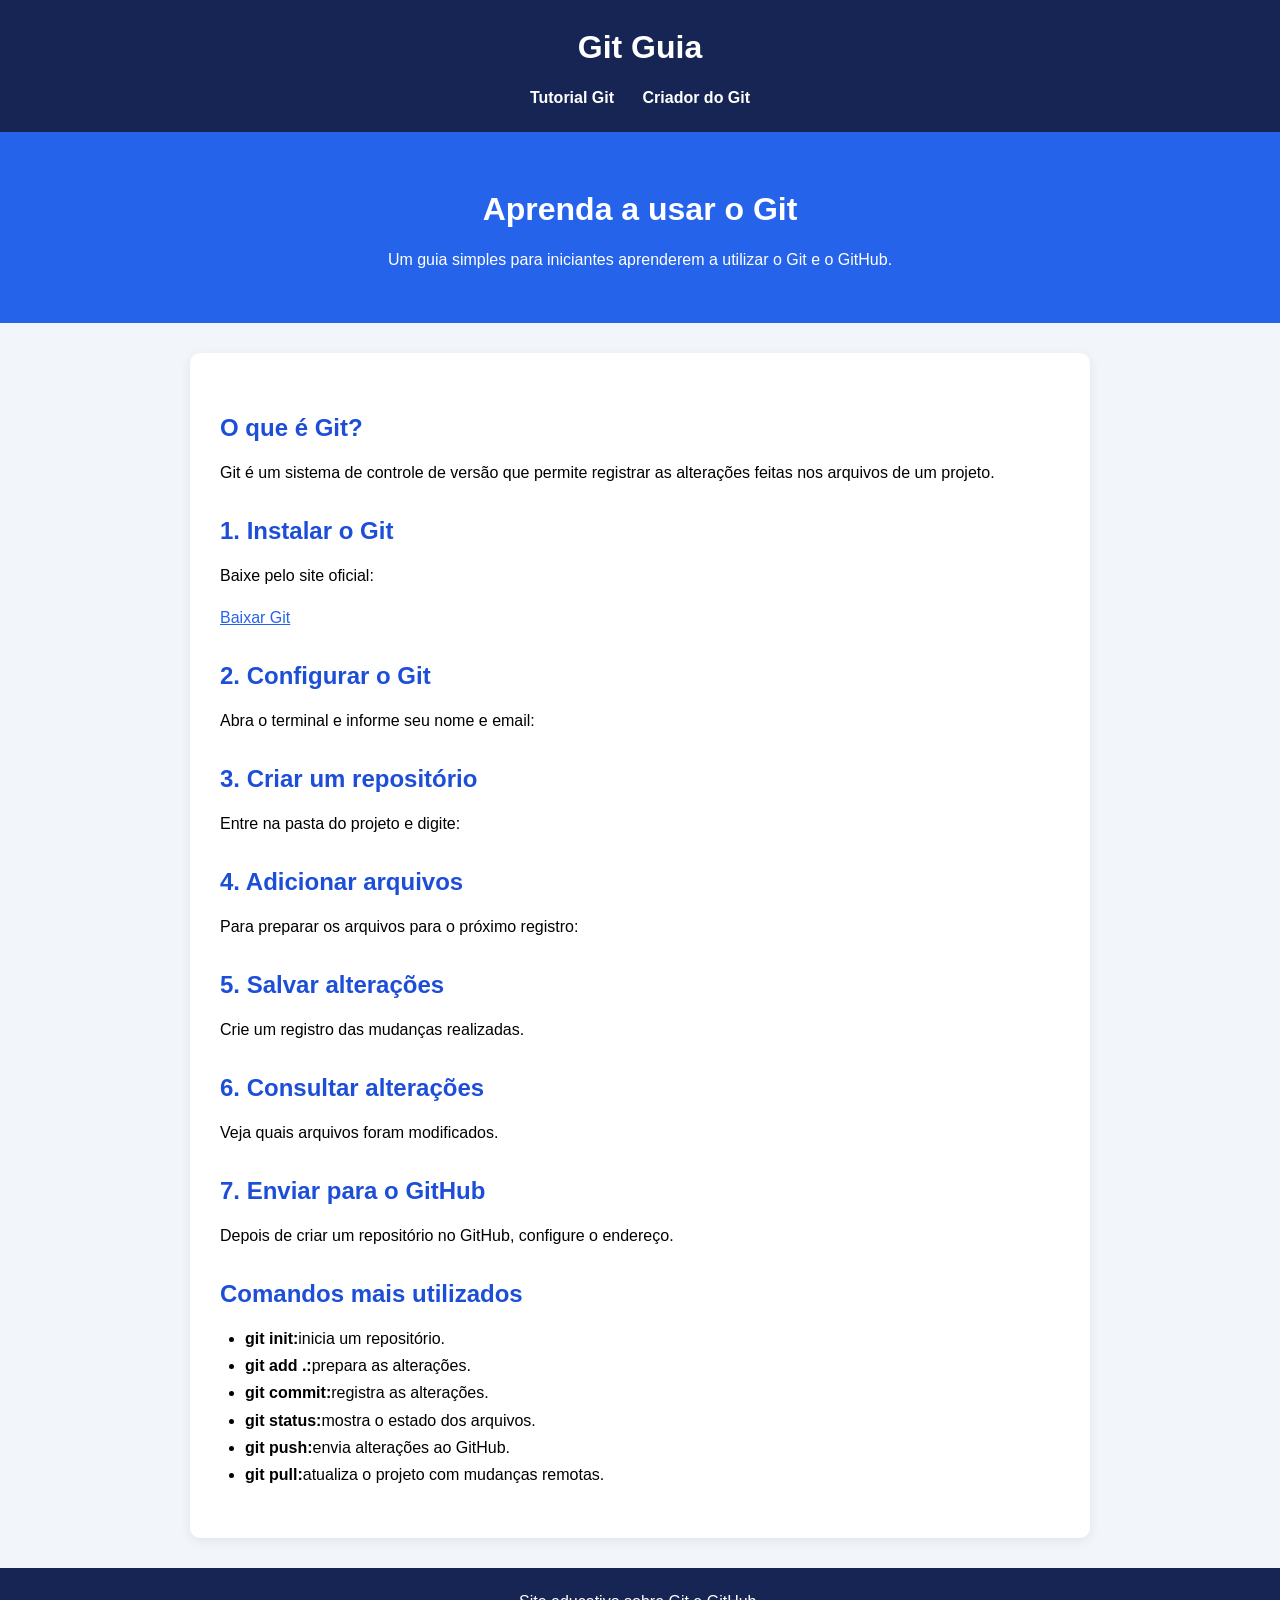
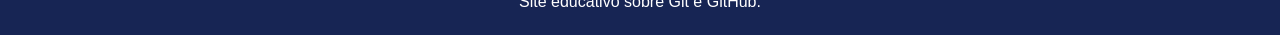
<file: index.html>
<!DOCTYPE html>
<html lang="pt-br">
<head>
    <meta charset="UTF-8">
    <meta name="viewport" content="width=device-width, initial-scale=1.0">
    <link rel="stylesheet" href="style.css">
    <title>Tutoral Git | Lauren Sudario</title>
</head>
<body>

    <header>
        <h1>Git Guia</h1>
        <nav>
            <a href="index.html">Tutorial Git</a>
            <a href="biografia.html">Criador do Git</a>
        </nav>
    </header>

    <section class="inicio">
        <h2>Aprenda a usar o Git</h2>
        <p>
            Um guia simples para iniciantes aprenderem a utilizar o Git e o GitHub.
        </p>
    </section>

    <section class="conteudo">
        <h2>O que é Git?</h2>
        <p>Git é um sistema de controle de versão que permite registrar as alterações feitas nos arquivos de um projeto.</p>

        <h2>1. Instalar o Git</h2>
        <p>Baixe pelo site oficial:</p>
        <a href="https://github.com/" target="_blank">Baixar Git</a>

        <h2>2. Configurar o Git</h2>
        <p>Abra o terminal e informe seu nome e email:</p>

        <h2>3. Criar um repositório</h2>
        <p>Entre na pasta do projeto e digite:</p>

        <h2>4. Adicionar arquivos</h2>
        <p>Para preparar os arquivos para o próximo registro:</p>

        <h2>5. Salvar alterações</h2>
        <p>Crie um registro das mudanças realizadas.</p>

        <h2>6. Consultar alterações</h2>
        <p>Veja quais arquivos foram modificados.</p>

        <h2>7. Enviar para o GitHub</h2>
        <p>Depois de criar um repositório no GitHub, configure o endereço.</p>

        <h2>Comandos mais utilizados</h2>
        <ul>
            <li><strong>git init:</strong>inicia um repositório.</li>
            <li><strong>git add .:</strong>prepara as alterações.</li>
            <li><strong>git commit:</strong>registra as alterações.</li>
            <li><strong>git status:</strong>mostra o estado dos arquivos.</li>
            <li><strong>git push:</strong>envia alterações ao GitHub.</li>
            <li><strong>git pull:</strong>atualiza o projeto com mudanças remotas.</li>
        </ul>
    </section>

    <footer>
        <p>Site educativo sobre Git e GitHub.</p>
    </footer>
    
</body>
</html>
</file>
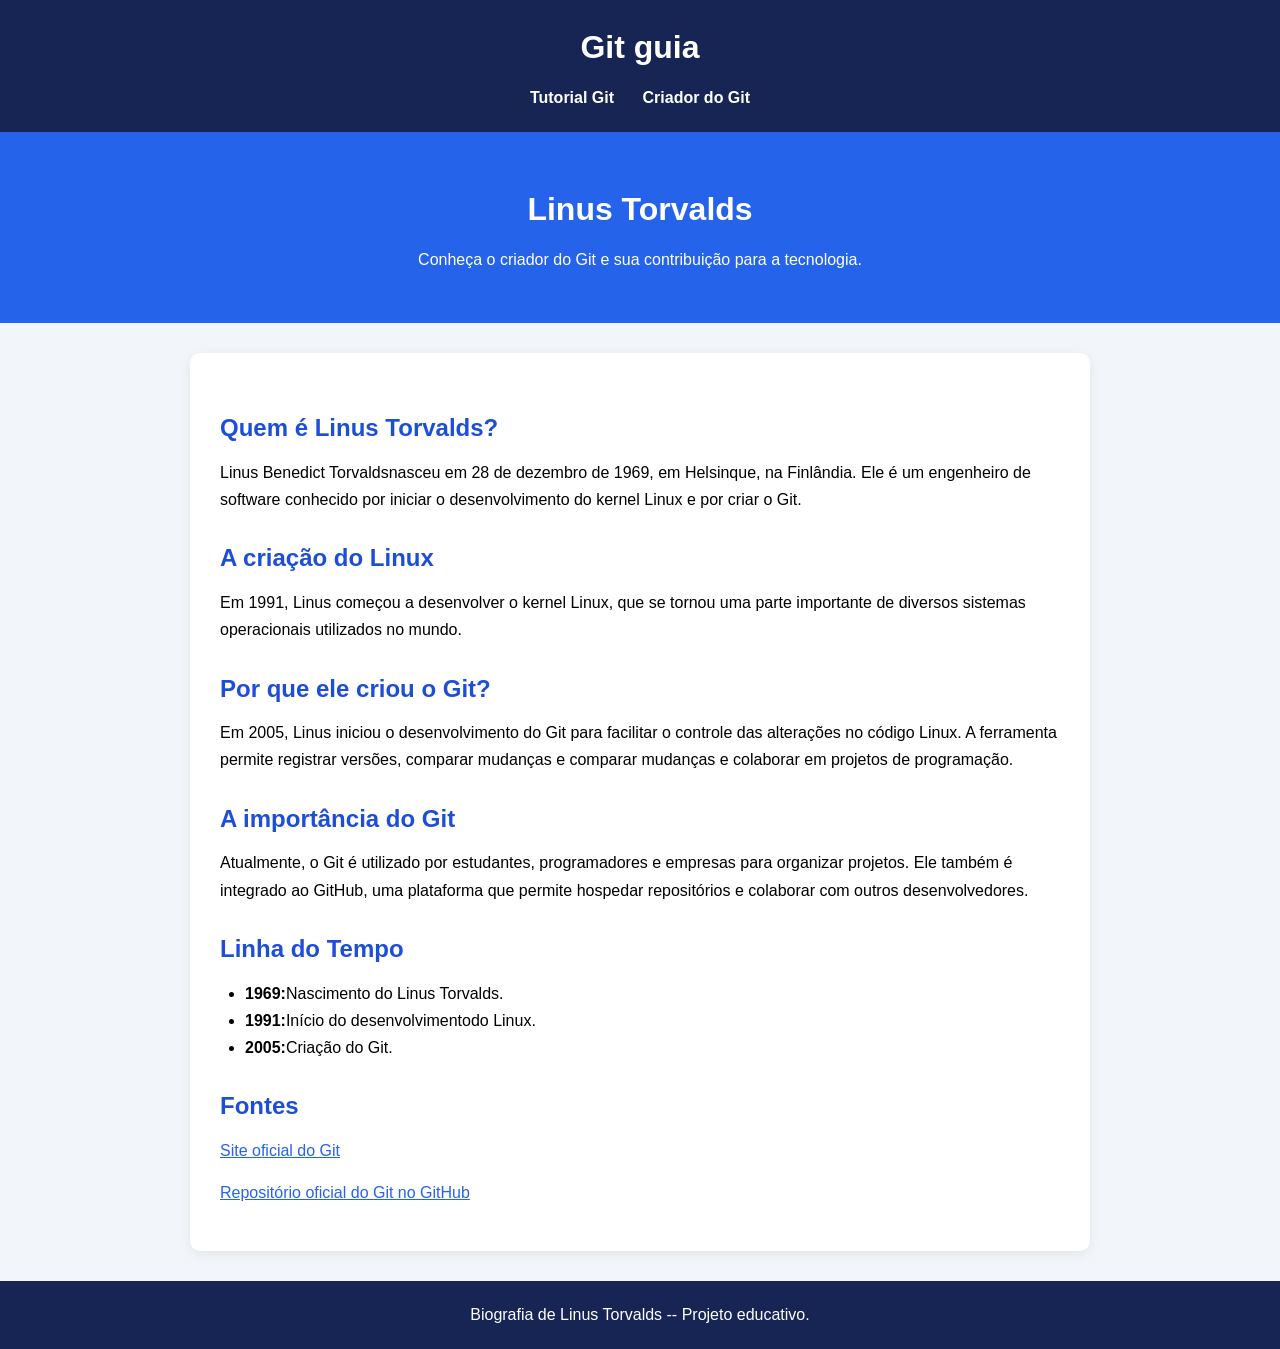
<file: biografia.html>
<!DOCTYPE html>
<html lang="pt-br">
<head>
    <meta charset="UTF-8">
    <meta name="viewport" content="width=device-width, initial-scale=1.0">
    <link rel="stylesheet" href="style.css">
    <title>Biografia de Linus Torvalds</title>
</head>
<body>
    <header>
        <h1>Git guia</h1>
        <nav>
            <a href="index.html">Tutorial Git</a>
            <a href="biografia.html">Criador do Git</a>
        </nav>
    </header>

    <section class="inicio">
        <h2>Linus Torvalds</h2>
        <p>Conheça o criador do Git e sua contribuição para a tecnologia.</p>
    </section>

    <section class="conteudo">
        <h2>Quem é Linus Torvalds?</h2>
        <p>
            Linus Benedict Torvaldsnasceu em 28 de dezembro de 1969, em Helsinque, na Finlândia. Ele é um engenheiro de software conhecido por iniciar o desenvolvimento do kernel Linux e por criar o Git.
        </p>

        <h2>A criação do Linux</h2>
        <p>
            Em 1991, Linus começou a desenvolver o kernel Linux, que se tornou uma parte importante de diversos sistemas operacionais utilizados no mundo.
        </p>

        <h2>Por que ele criou o Git?</h2>
        <p>
            Em 2005, Linus iniciou o desenvolvimento do Git para facilitar o controle das alterações no código Linux. A ferramenta permite registrar versões, comparar mudanças e comparar mudanças e colaborar em projetos de programação.
        </p>

        <h2>A importância do Git</h2>
        <p>
            Atualmente, o Git é utilizado por estudantes, programadores e empresas para organizar projetos. Ele também é integrado ao GitHub, uma plataforma que permite hospedar repositórios e colaborar com outros desenvolvedores.
        </p>

        <h2>Linha do Tempo</h2>
        <ul>
            <li><strong>1969:</strong>Nascimento do Linus Torvalds.</li>
            <li><strong>1991:</strong>Início do desenvolvimentodo Linux.</li>
            <li><strong>2005:</strong>Criação do Git.</li>
        </ul>

        <h2>Fontes</h2>

        <p>
            <a href="https://git-scm.com/" target="_blank">Site oficial do Git</a>
        </p>
        <p><a href="https://github.com/git/git" target=_blanck>Repositório oficial do Git no GitHub</a>
        </p>
    </section>
    
    <footer>
        <p>Biografia de Linus Torvalds -- Projeto educativo.</p>
    </footer>
</body>
</html>
</file>
<file: style.css>
* {
    margin: 0;
    padding: 0;
    box-sizing: border-box;
}

body{
    font-family: Arial, Helvetica, sans-serif;
    background-color: #f2f5f9;
    caret-color: #222;
    line-height: 1.7;
}

header{
    background-color: #172554;
    color: white;
    padding: 20px;
    text-align: center;
}

header h1{
    margin-bottom: 10px;
}

nav a{
    color: white;
    text-decoration: none;
    margin: 0 12px;
    font-weight: bold;
}

nav a:hover{
    color: #93c5fd;
}

.inicio{
    background-color: #2563eb;
    color: white;
    text-align: center;
    padding: 50px 20px;
}

.inicio h2{
    font-size: 32px;
    margin-bottom: 10px;
}

.conteudo{
    max-width: 900px;
    margin: 30px auto;
    padding: 30px;
    background-color: white;
    border-radius: 10px;
    box-shadow: 0 3px 12px #00000012;
}

.conteudo h2{
    color: #1d4ed8;
    margin-top: 25px;
    margin-bottom: 10px;
}

.conteudo p{
    margin-bottom: 15px;
}

.conteudo ul{
    padding-left: 25px;
    margin-bottom: 20px;
}

pre{
    background-color: #172033;
    color: #a7f3d0;
    padding: 15px;
    border-radius: 6px;
    margin: 12px 0;
    white-space: pre-wrap;
    overflow-wrap: anywhere;
    overflow: auto;;
}

.conteudo a{
    color: #2563eb;
}

footer{
    background-color: #172554;
    color: white;
    text-align: center;
    padding: 20px;
    margin-top: 30px;
}

@media(max-width:600px){
    .conteudo{
        margin: 15px;
        padding: 20px;
    }

    .inicio h2{
        font-size: 26px;
    }

    nav a{
        display: inline-block;
        margin: 5px;
    }

    pre{
        font-size: 12px;
    }
}
</file>
